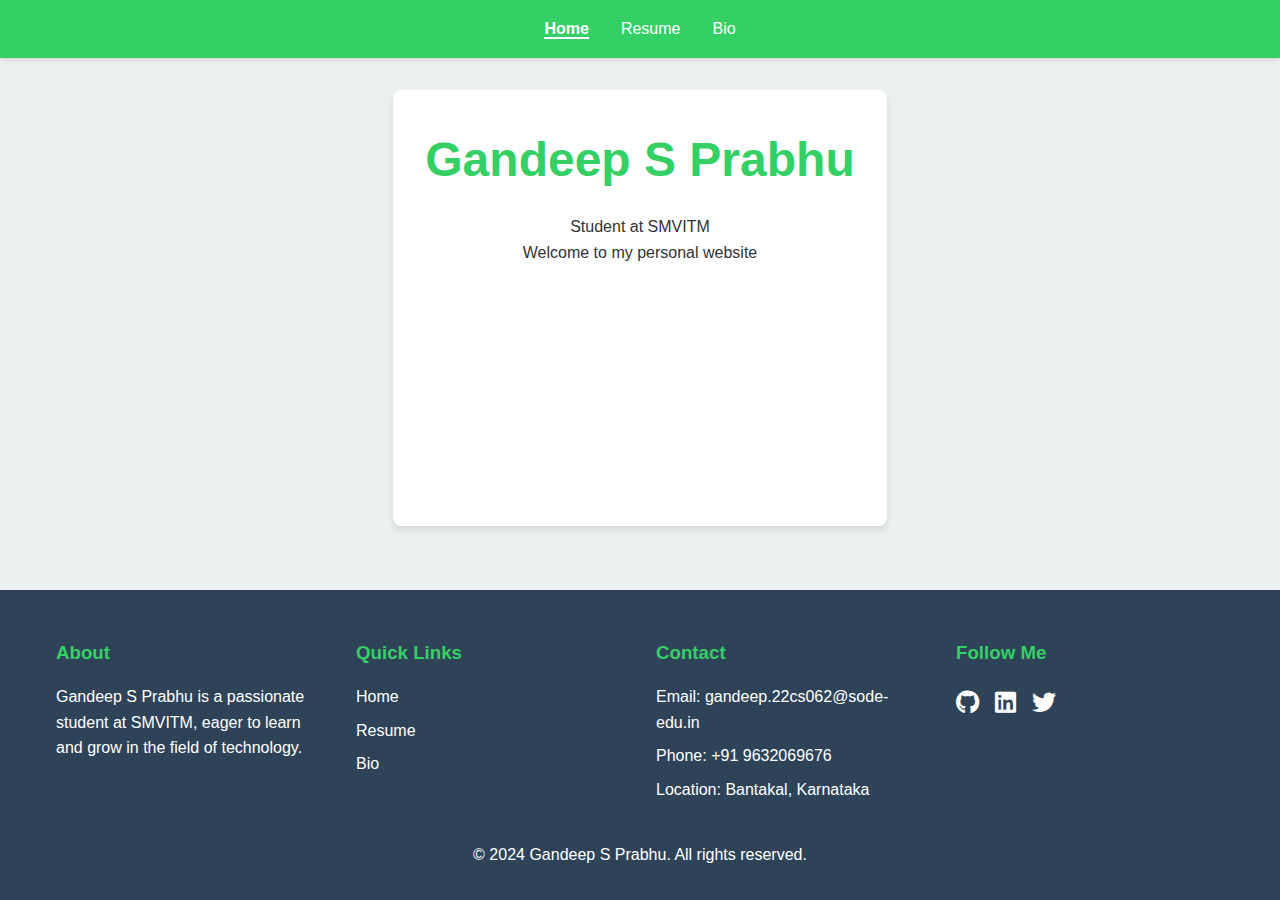
<file: index.html>
<!DOCTYPE html>
<html lang="en">
<head>
    <meta charset="UTF-8">
    <meta name="viewport" content="width=device-width, initial-scale=1.0">
    <title>Gandeep S Prabhu - Personal Website</title>
    <link rel="stylesheet" href="styles.css">
    <link rel="stylesheet" href="https://cdnjs.cloudflare.com/ajax/libs/font-awesome/6.0.0-beta3/css/all.min.css">
</head>
<body>
    <header>
        <nav>
            <ul>
                <li><a href="index.html" class="active">Home</a></li>
                <li><a href="resume.html">Resume</a></li>
                <li><a href="bio.html">Bio</a></li>
            </ul>
        </nav>
    </header>

    <main>
        <section class="hero">
            <h1>Gandeep S Prabhu</h1>
            <p>Student at SMVITM</p>
            <p>Welcome to my personal website</p>
        </section>
    </main>

    <footer>
        <div class="footer-content">
            <div class="footer-section">
                <h3>About</h3>
                <p>Gandeep S Prabhu is a passionate student at SMVITM, eager to learn and grow in the field of technology.</p>
            </div>
            <div class="footer-section">
                <h3>Quick Links</h3>
                <ul>
                    <li><a href="index.html">Home</a></li>
                    <li><a href="resume.html">Resume</a></li>
                    <li><a href="bio.html">Bio</a></li>
                </ul>
            </div>
            <div class="footer-section">
                <h3>Contact</h3>
                <ul>
                    <li>Email: gandeep.22cs062@sode-edu.in</li>
                    <li>Phone: +91 9632069676</li>
                    <li>Location: Bantakal, Karnataka</li>
                </ul>
            </div>
            <div class="footer-section">
                <h3>Follow Me</h3>
                <div class="social-icons">
                    <a href="#" aria-label="GitHub"><i class="fab fa-github"></i></a>
                    <a href="#" aria-label="LinkedIn"><i class="fab fa-linkedin"></i></a>
                    <a href="#" aria-label="Twitter"><i class="fab fa-twitter"></i></a>
                </div>
            </div>
        </div>
        <div style="text-align: center; margin-top: 1rem;">
            <p>&copy; 2024 Gandeep S Prabhu. All rights reserved.</p>
        </div>
    </footer>

    <script src="script.js"></script>
</body>
</html>
</file>
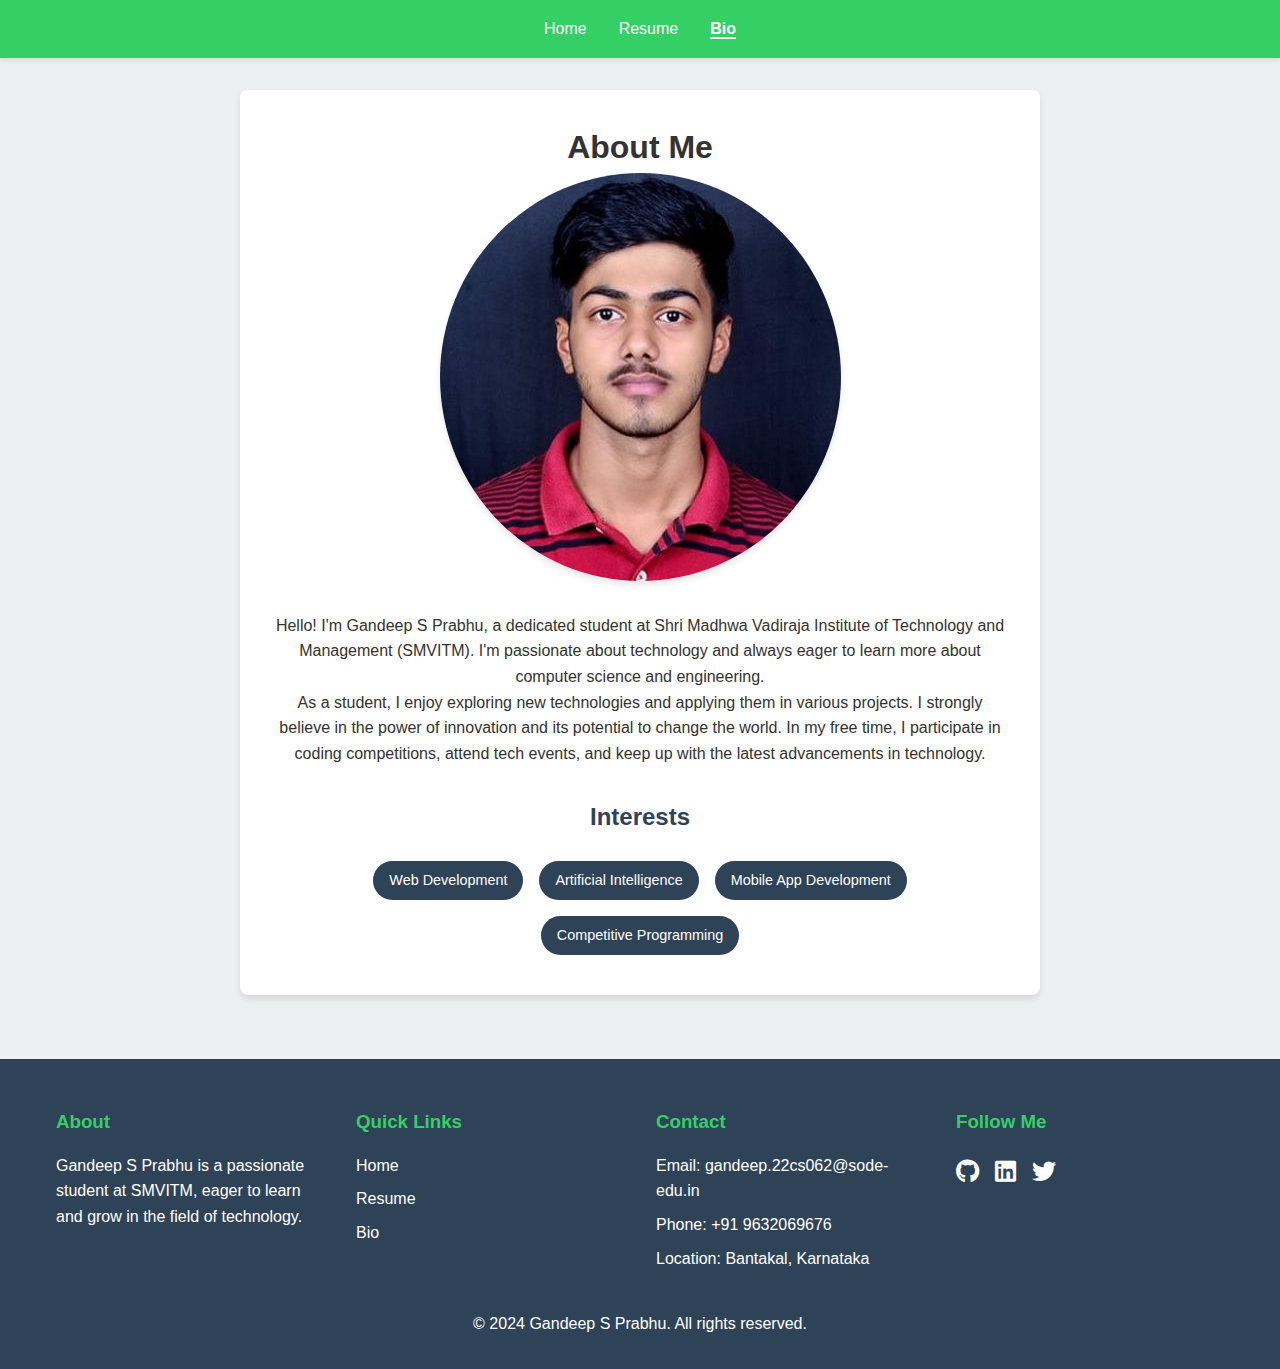
<file: bio.html>
<!DOCTYPE html>
<html lang="en">
<head>
    <meta charset="UTF-8">
    <meta name="viewport" content="width=device-width, initial-scale=1.0">
    <title>Gandeep S Prabhu - Bio</title>
    <link rel="stylesheet" href="styles.css">
    <link rel="stylesheet" href="https://cdnjs.cloudflare.com/ajax/libs/font-awesome/6.0.0-beta3/css/all.min.css">
</head>
<body>
    <header>
        <nav>
            <ul>
                <li><a href="index.html">Home</a></li>
                <li><a href="resume.html">Resume</a></li>
                <li><a href="bio.html" class="active">Bio</a></li>
            </ul>
        </nav>
    </header>

    <main>
        <section class="bio">
            <h1>About Me</h1>
            <div class="bio-container">
                <img src="h2.jpg" alt="Gandeep S Prabhu" class="profile-image">
                <p>Hello! I'm Gandeep S Prabhu, a dedicated student at Shri Madhwa Vadiraja Institute of Technology and Management (SMVITM). I'm passionate about technology and always eager to learn more about computer science and engineering.</p>
                <p>As a student, I enjoy exploring new technologies and applying them in various projects. I strongly believe in the power of innovation and its potential to change the world. In my free time, I participate in coding competitions, attend tech events, and keep up with the latest advancements in technology.</p>
            </div>
            <h2>Interests</h2>
            <ul>
                <li>Web Development</li>
                <li>Artificial Intelligence</li>
                <li>Mobile App Development</li>
                <li>Competitive Programming</li>
            </ul>
        </section>
    </main>

    <footer>
        <div class="footer-content">
            <div class="footer-section">
                <h3>About</h3>
                <p>Gandeep S Prabhu is a passionate student at SMVITM, eager to learn and grow in the field of technology.</p>
            </div>
            <div class="footer-section">
                <h3>Quick Links</h3>
                <ul>
                    <li><a href="index.html">Home</a></li>
                    <li><a href="resume.html">Resume</a></li>
                    <li><a href="bio.html">Bio</a></li>
                </ul>
            </div>
            <div class="footer-section">
                <h3>Contact</h3>
                <ul>
                    <li>Email: gandeep.22cs062@sode-edu.in</li>
                    <li>Phone: +91 9632069676</li>
                    <li>Location: Bantakal, Karnataka</li>
                </ul>
            </div>
            <div class="footer-section">
                <h3>Follow Me</h3>
                <div class="social-icons">
                    <a href="#" aria-label="GitHub"><i class="fab fa-github"></i></a>
                    <a href="#" aria-label="LinkedIn"><i class="fab fa-linkedin"></i></a>
                    <a href="#" aria-label="Twitter"><i class="fab fa-twitter"></i></a>
                </div>
            </div>
        </div>
        <div style="text-align: center; margin-top: 1rem;">
            <p>&copy; 2024 Gandeep S Prabhu. All rights reserved.</p>
        </div>
    </footer>

    <script src="script.js"></script>
</body>
</html>
</file>
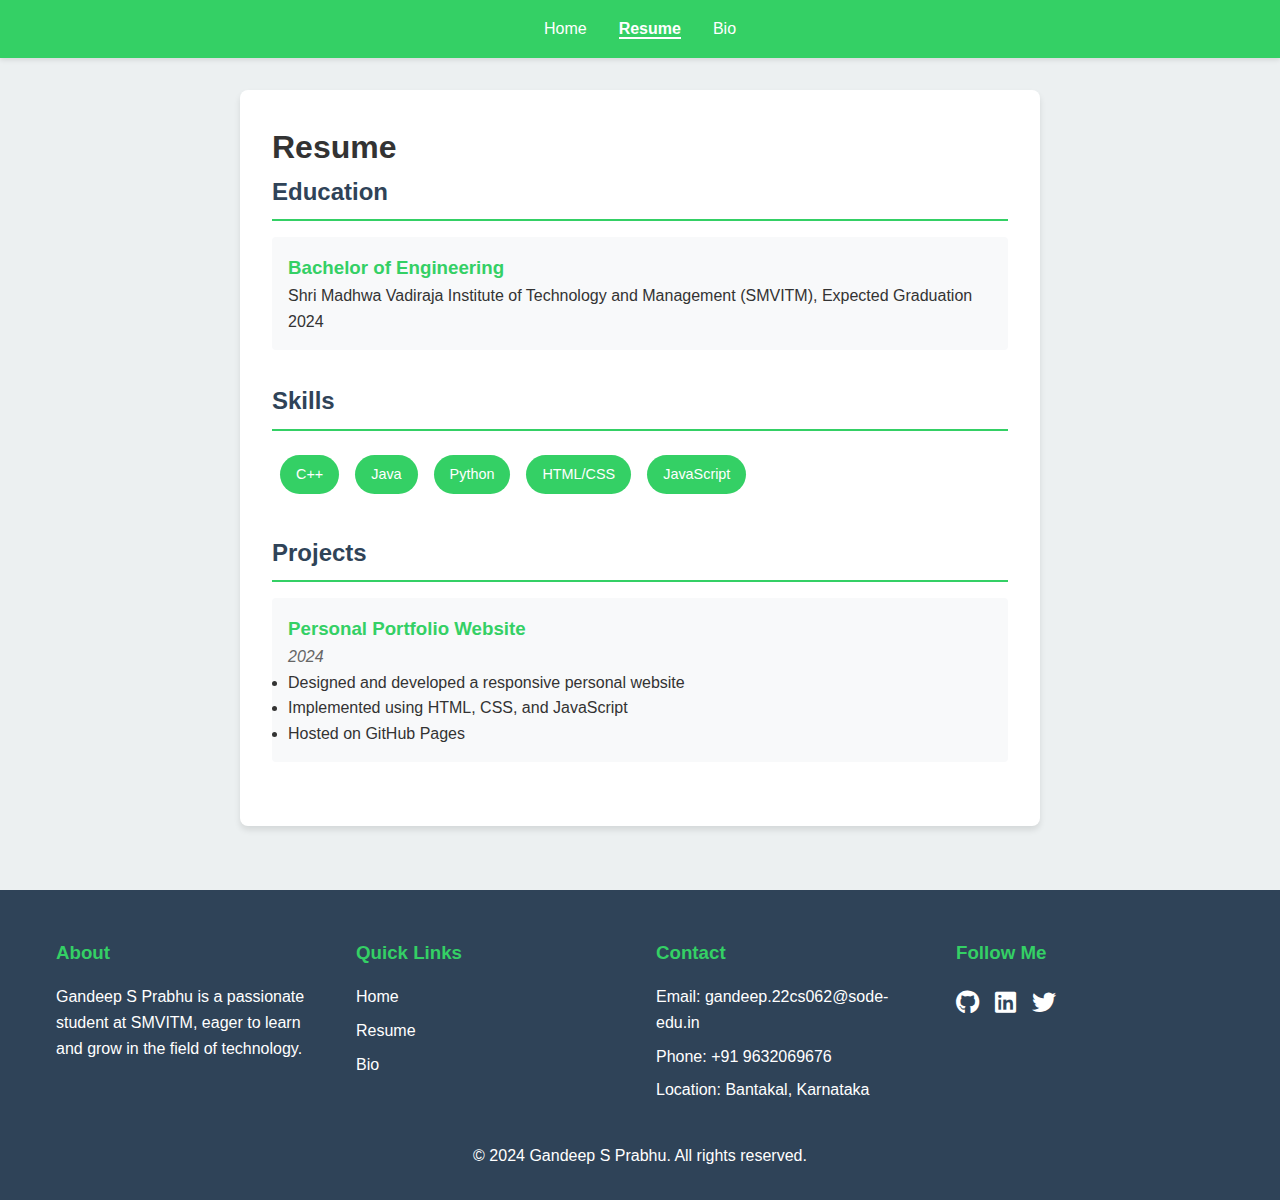
<file: resume.html>
<!DOCTYPE html>
<html lang="en">
<head>
    <meta charset="UTF-8">
    <meta name="viewport" content="width=device-width, initial-scale=1.0">
    <title>Gandeep S Prabhu - Resume</title>
    <link rel="stylesheet" href="styles.css">
    <link rel="stylesheet" href="https://cdnjs.cloudflare.com/ajax/libs/font-awesome/6.0.0-beta3/css/all.min.css">
</head>
<body>
    <header>
        <nav>
            <ul>
                <li><a href="index.html">Home</a></li>
                <li><a href="resume.html" class="active">Resume</a></li>
                <li><a href="bio.html">Bio</a></li>
            </ul>
        </nav>
    </header>

    <main>
        <section class="resume">
            <h1>Resume</h1>
            <article>
                <h2>Education</h2>
                <div class="education">
                    <h3 class="education-title">Bachelor of Engineering</h3>
                    <p>Shri Madhwa Vadiraja Institute of Technology and Management (SMVITM), Expected Graduation 2024</p>
                </div>
            </article>
            <article>
                <h2>Skills</h2>
                <ul class="skills">
                    <li>C++</li>
                    <li>Java</li>
                    <li>Python</li>
                    <li>HTML/CSS</li>
                    <li>JavaScript</li>
                </ul>
            </article>
            <article>
                <h2>Projects</h2>
                <div class="job">
                    <h3 class="job-title">Personal Portfolio Website</h3>
                    <p class="date">2024</p>
                    <ul>
                        <li>Designed and developed a responsive personal website</li>
                        <li>Implemented using HTML, CSS, and JavaScript</li>
                        <li>Hosted on GitHub Pages</li>
                    </ul>
                </div>
            </article>
        </section>
    </main>

    <footer>
        <div class="footer-content">
            <div class="footer-section">
                <h3>About</h3>
                <p>Gandeep S Prabhu is a passionate student at SMVITM, eager to learn and grow in the field of technology.</p>
            </div>
            <div class="footer-section">
                <h3>Quick Links</h3>
                <ul>
                    <li><a href="index.html">Home</a></li>
                    <li><a href="resume.html">Resume</a></li>
                    <li><a href="bio.html">Bio</a></li>
                </ul>
            </div>
            <div class="footer-section">
                <h3>Contact</h3>
                <ul>
                    <li>Email: gandeep.22cs062@sode-edu.in</li>
                    <li>Phone: +91 9632069676</li>
                    <li>Location: Bantakal, Karnataka</li>
                </ul>
            </div>
            <div class="footer-section">
                <h3>Follow Me</h3>
                <div class="social-icons">
                    <a href="#" aria-label="GitHub"><i class="fab fa-github"></i></a>
                    <a href="#" aria-label="LinkedIn"><i class="fab fa-linkedin"></i></a>
                    <a href="#" aria-label="Twitter"><i class="fab fa-twitter"></i></a>
                </div>
            </div>
        </div>
        <div style="text-align: center; margin-top: 1rem;">
            <p>&copy; 2024 Gandeep S Prabhu. All rights reserved.</p>
        </div>
    </footer>

    <script src="script.js"></script>
</body>
</html>
</file>
<file: styles.css>
:root {
    --primary-color: #34d065;
    --secondary-color: #2f4358;
    --text-color: #333;
    --background-color: #ecf0f1;
    --card-background: #ffffff;
}

* {
    box-sizing: border-box;
    margin: 0;
    padding: 0;
}

body {
    font-family: 'Segoe UI', Tahoma, Geneva, Verdana, sans-serif;
    line-height: 1.6;
    color: var(--text-color);
    background-color: var(--background-color);
    display: flex;
    flex-direction: column;
    min-height: 100vh;
}

header {
    background-color: var(--primary-color);
    padding: 1rem;
    box-shadow: 0 2px 5px rgba(0, 0, 0, 0.1);
}

nav ul {
    list-style-type: none;
    display: flex;
    justify-content: center;
}

nav ul li {
    margin: 0 1rem;
}

nav ul li a {
    text-decoration: none;
    color: white;
    font-weight: 500;
    transition: color 0.3s ease;
}

nav ul li a:hover {
    color: var(--secondary-color);
}

nav ul li a.active {
    font-weight: bold;
    border-bottom: 2px solid white;
}

main {
    flex: 1;
    max-width: 800px;
    margin: 2rem auto;
    padding: 2rem;
    background-color: var(--card-background);
    border-radius: 8px;
    box-shadow: 0 4px 6px rgba(0, 0, 0, 0.1);
}

.hero {
    text-align: center;
    margin-bottom: 2rem;
}

.hero h1 {
    font-size: 3rem;
    margin-bottom: 1rem;
    color: var(--primary-color);
}

.resume article {
    margin-bottom: 2rem;
}

.resume h2 {
    border-bottom: 2px solid var(--primary-color);
    padding-bottom: 0.5rem;
    margin-bottom: 1rem;
    color: var(--secondary-color);
}

.job, .education {
    margin-bottom: 1rem;
    padding: 1rem;
    background-color: #f8f9fa;
    border-radius: 4px;
}

.job h3, .education h3 {
    color: var(--primary-color);
}

.date {
    font-style: italic;
    color: #666;
}

.skills {
    display: flex;
    flex-wrap: wrap;
    list-style-type: none;
    margin-top: 1rem;
}

.skills li {
    background-color: var(--primary-color);
    color: white;
    padding: 0.5rem 1rem;
    margin: 0.5rem;
    border-radius: 20px;
    font-size: 0.9rem;
}

.bio {
    text-align: center;
}

.profile-image {
    display: block;
    margin: 0 auto 2rem;
    border-radius: 50%;
    box-shadow: 0 4px 6px rgba(0, 0, 0, 0.1);
    transition: transform 0.3s ease;
}

.bio h2 {
    margin-top: 2rem;
    color: var(--secondary-color);
}

.bio ul {
    list-style-type: none;
    display: flex;
    justify-content: center;
    flex-wrap: wrap;
    margin-top: 1rem;
}

.bio ul li {
    background-color: var(--secondary-color);
    color: white;
    padding: 0.5rem 1rem;
    margin: 0.5rem;
    border-radius: 20px;
    font-size: 0.9rem;
}

footer {
    background-color: var(--secondary-color);
    color: white;
    padding: 2rem 0;
    margin-top: 2rem;
}

.footer-content {
    max-width: 1200px;
    margin: 0 auto;
    display: flex;
    justify-content: space-between;
    flex-wrap: wrap;
}

.footer-section {
    flex: 1;
    margin: 1rem;
    min-width: 200px;
}

.footer-section h3 {
    color: var(--primary-color);
    margin-bottom: 1rem;
}

.footer-section ul {
    list-style-type: none;
}

.footer-section ul li {
    margin-bottom: 0.5rem;
}

.footer-section ul li a {
    color: white;
    text-decoration: none;
    transition: color 0.3s ease;
}

.footer-section ul li a:hover {
    color: var(--primary-color);
}

.social-icons {
    display: flex;
    gap: 1rem;
}

.social-icons a {
    color: white;
    font-size: 1.5rem;
    transition: color 0.3s ease;
}

.social-icons a:hover {
    color: var(--primary-color);
}

@media (max-width: 768px) {
    .footer-content {
        flex-direction: column;
    }

    .footer-section {
        margin: 1rem 0;
    }
}

@media (max-width: 600px) {
    nav ul {
        flex-direction: column;
        align-items: center;
    }

    nav ul li {
        margin: 0.5rem 0;
    }

    main {
        padding: 1rem;
    }
}
</file>
